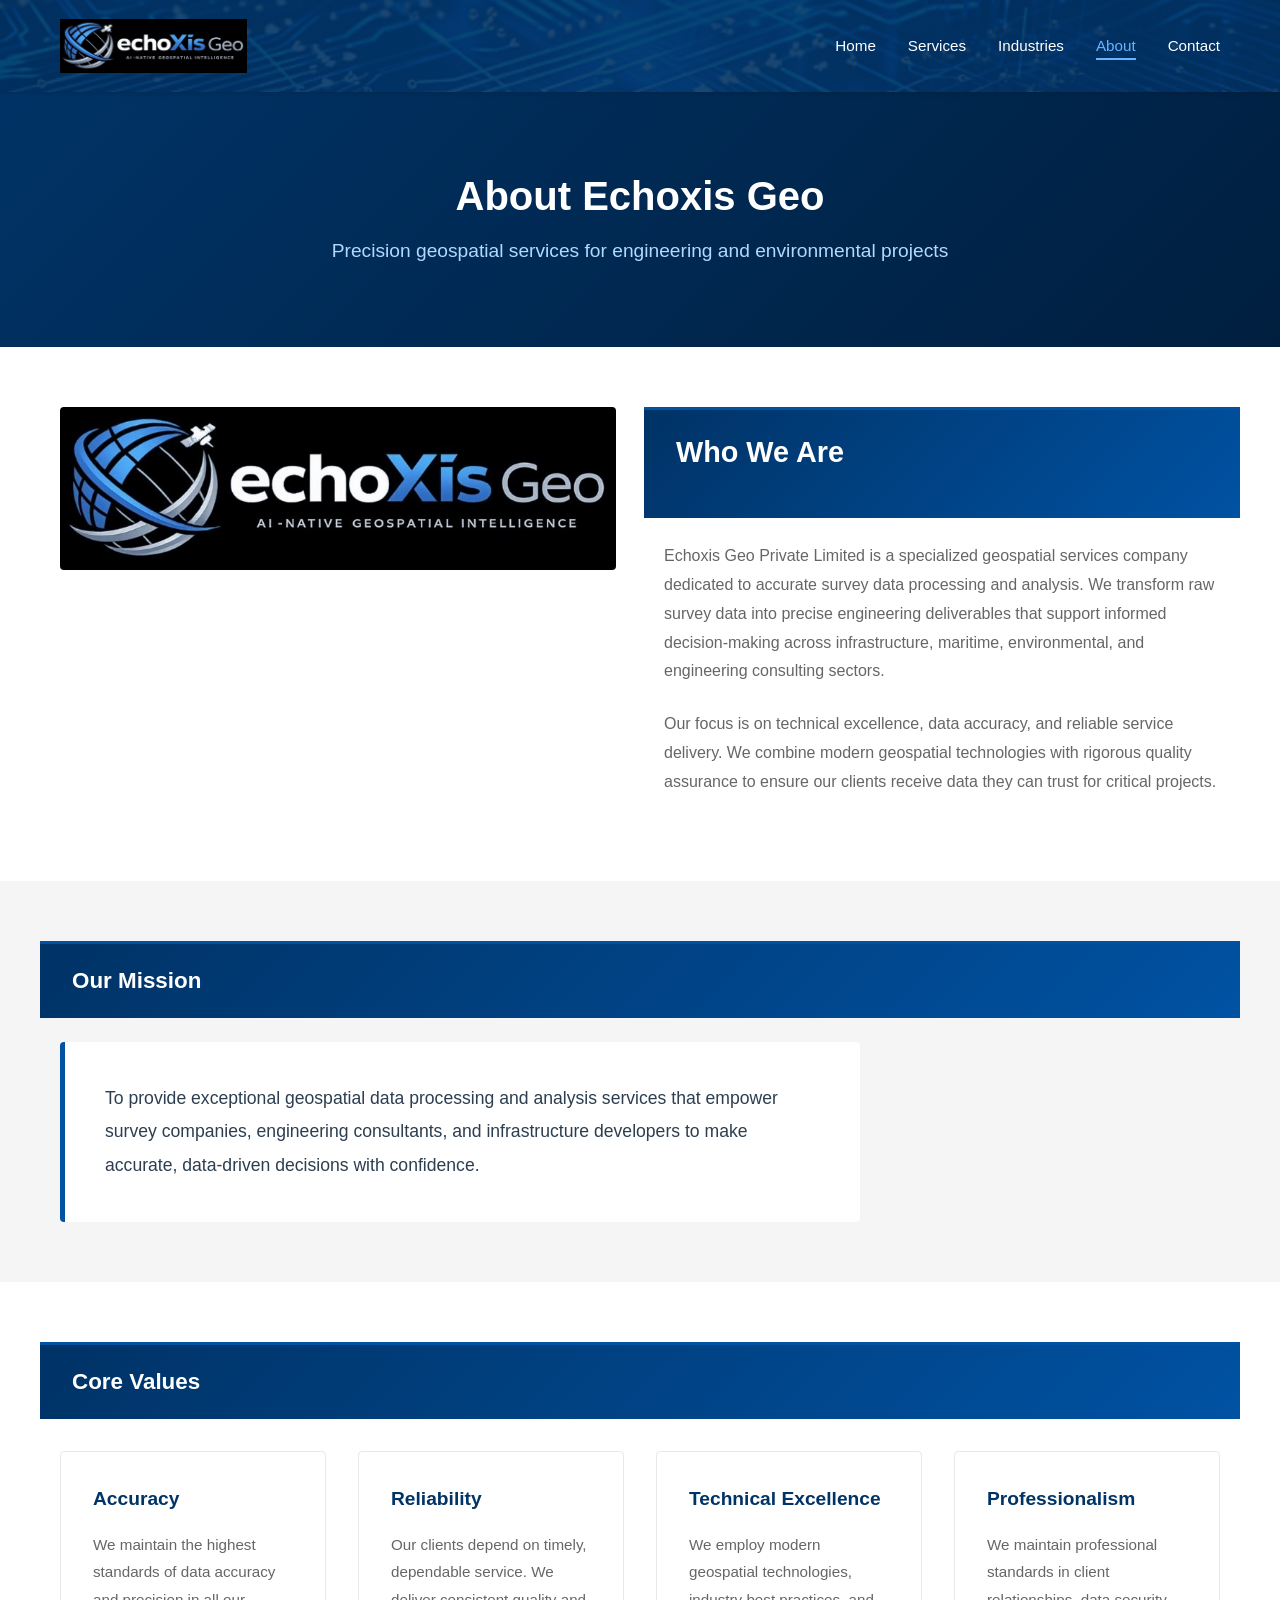
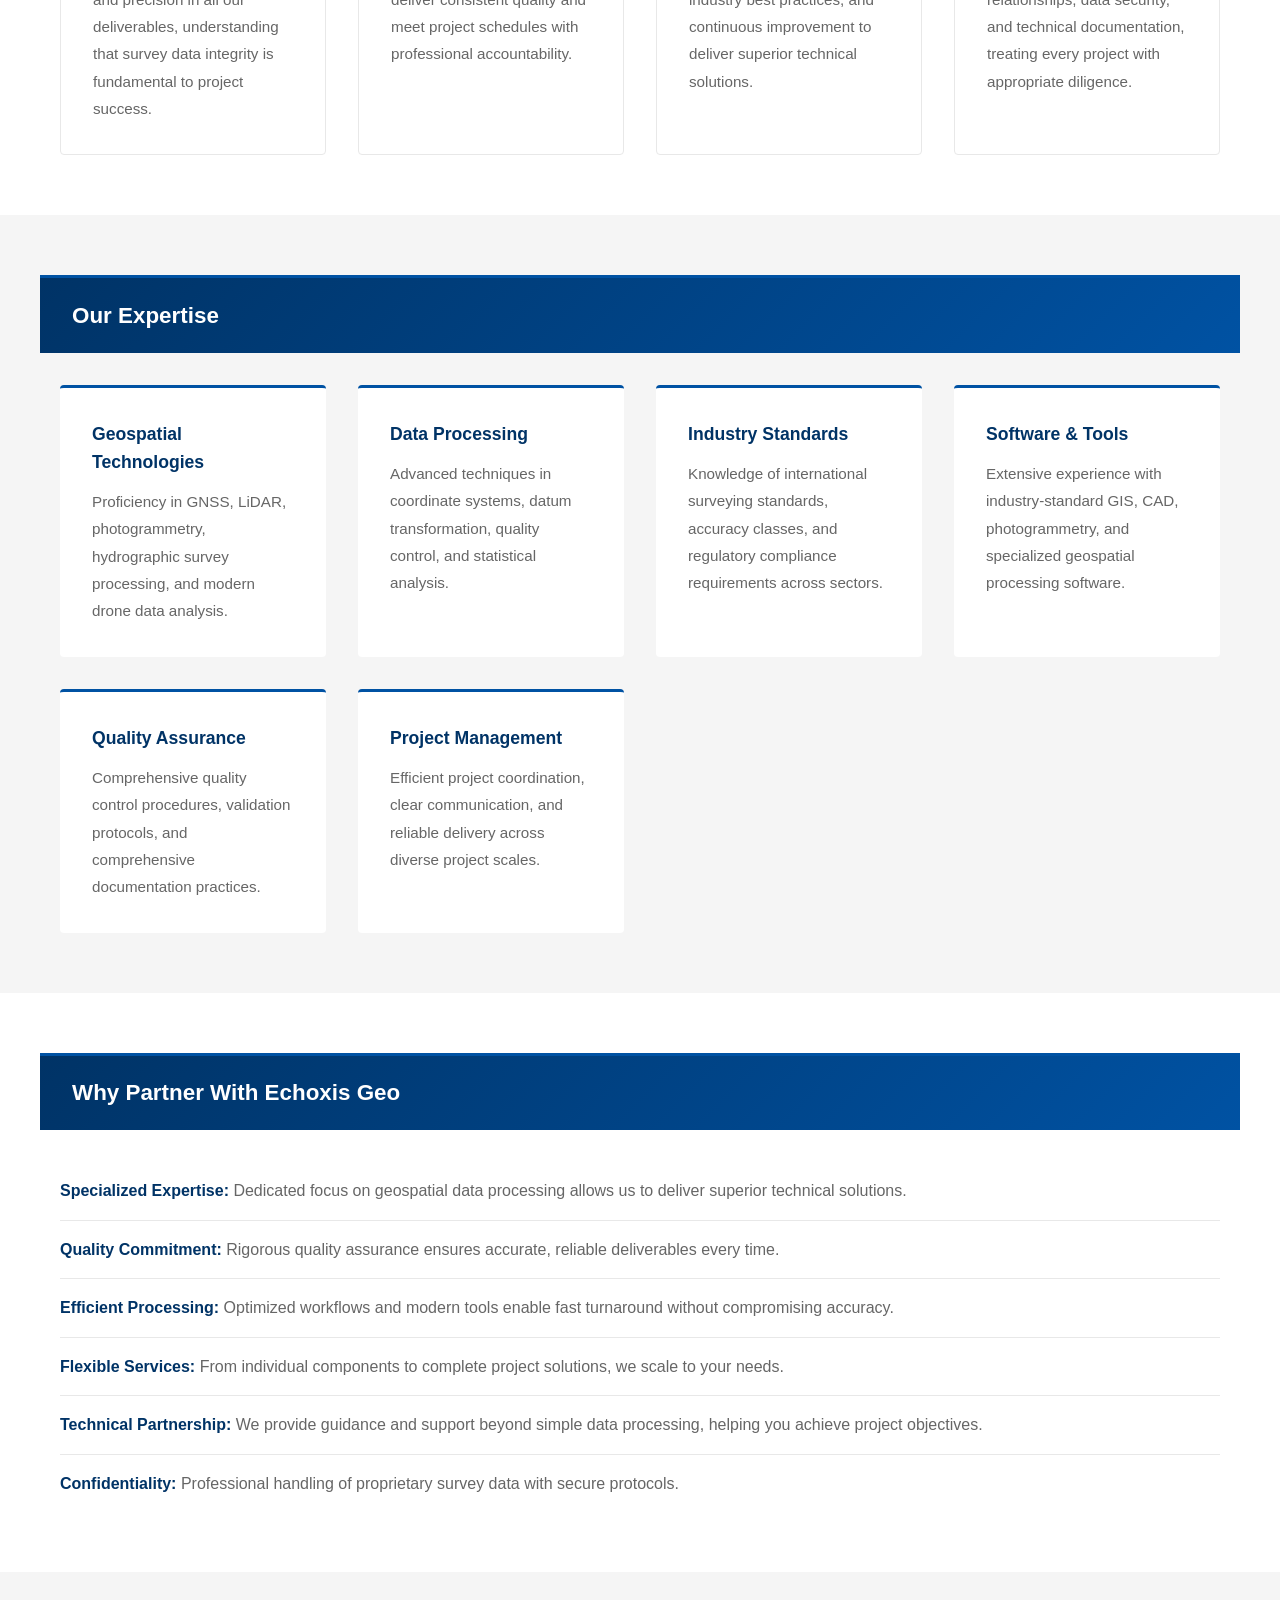
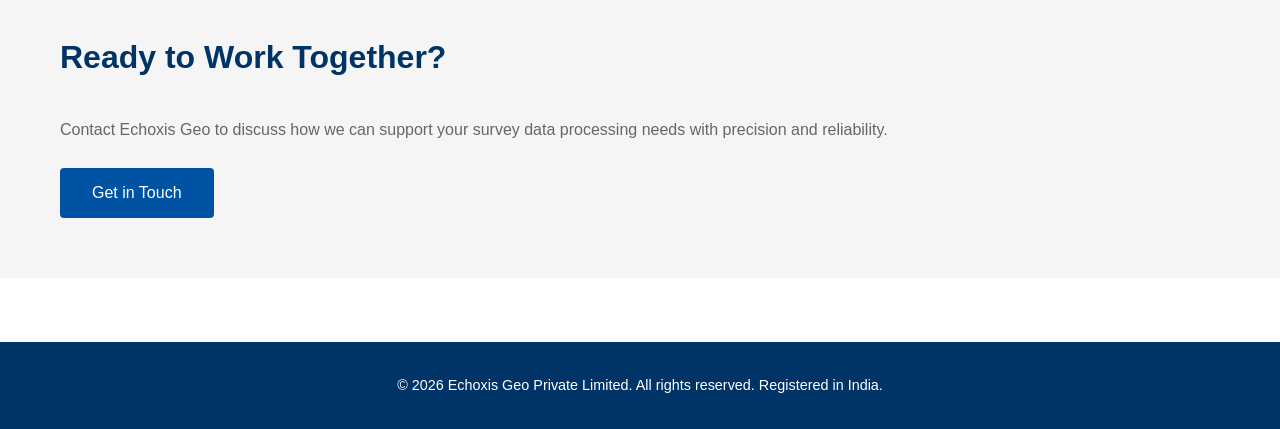
<file: about.html>
<!DOCTYPE html>
<html lang="en">
<head>
    <meta charset="UTF-8">
    <meta name="viewport" content="width=device-width, initial-scale=1.0">
    <title>About - Echoxis Geo</title>
    <link rel="stylesheet" href="styles.css">
</head>
<body>
    <!-- Navigation -->
    <nav class="navbar">
        <div class="container">
            <div class="logo">
                <img src="images/company-logo.jpg" alt="Echoxis Geo" class="logo-image">
            </div>
            <ul class="nav-links">
                <li><a href="index.html">Home</a></li>
                <li><a href="services.html">Services</a></li>
                <li><a href="industries.html">Industries</a></li>
                <li><a href="about.html" class="active">About</a></li>
                <li><a href="contact.html">Contact</a></li>
            </ul>
        </div>
    </nav>

    <!-- Hero Section -->
    <section class="hero">
        <div class="container">
            <h1>About Echoxis Geo</h1>
            <p class="hero-subtitle">Precision geospatial services for engineering and environmental projects</p>
        </div>
    </section>

    <!-- Company Overview -->
    <section class="section">
        <div class="container">
            <div class="about-content">
                <div class="about-image">
                    <img src="images/company-logo.jpg" alt="Echoxis Geo company logo">
                </div>
                <div class="about-text">
                    <div class="heading-tab">
                        <h2>Who We Are</h2>
                    </div>
                    <p>Echoxis Geo Private Limited is a specialized geospatial services company dedicated to accurate survey data processing and analysis. We transform raw survey data into precise engineering deliverables that support informed decision-making across infrastructure, maritime, environmental, and engineering consulting sectors.</p>
                    
                    <p>Our focus is on technical excellence, data accuracy, and reliable service delivery. We combine modern geospatial technologies with rigorous quality assurance to ensure our clients receive data they can trust for critical projects.</p>
                </div>
            </div>
        </div>
    </section>

    <!-- Our Mission -->
    <section class="section section-alt">
        <div class="container">
            <div class="heading-tab">
                <h2>Our Mission</h2>
            </div>
            <div class="mission-box">
                <p>To provide exceptional geospatial data processing and analysis services that empower survey companies, engineering consultants, and infrastructure developers to make accurate, data-driven decisions with confidence.</p>
            </div>
        </div>
    </section>

    <!-- Core Values -->
    <section class="section">
        <div class="container">
            <div class="heading-tab">
                <h2>Core Values</h2>
            </div>
            <div class="values-grid">
                <div class="value-card">
                    <h3>Accuracy</h3>
                    <p>We maintain the highest standards of data accuracy and precision in all our deliverables, understanding that survey data integrity is fundamental to project success.</p>
                </div>
                <div class="value-card">
                    <h3>Reliability</h3>
                    <p>Our clients depend on timely, dependable service. We deliver consistent quality and meet project schedules with professional accountability.</p>
                </div>
                <div class="value-card">
                    <h3>Technical Excellence</h3>
                    <p>We employ modern geospatial technologies, industry best practices, and continuous improvement to deliver superior technical solutions.</p>
                </div>
                <div class="value-card">
                    <h3>Professionalism</h3>
                    <p>We maintain professional standards in client relationships, data security, and technical documentation, treating every project with appropriate diligence.</p>
                </div>
            </div>
        </div>
    </section>

    <!-- Expertise -->
    <section class="section section-alt">
        <div class="container">
            <div class="heading-tab">
                <h2>Our Expertise</h2>
            </div>
            <div class="expertise">
                <div class="expertise-item">
                    <h3>Geospatial Technologies</h3>
                    <p>Proficiency in GNSS, LiDAR, photogrammetry, hydrographic survey processing, and modern drone data analysis.</p>
                </div>
                <div class="expertise-item">
                    <h3>Data Processing</h3>
                    <p>Advanced techniques in coordinate systems, datum transformation, quality control, and statistical analysis.</p>
                </div>
                <div class="expertise-item">
                    <h3>Industry Standards</h3>
                    <p>Knowledge of international surveying standards, accuracy classes, and regulatory compliance requirements across sectors.</p>
                </div>
                <div class="expertise-item">
                    <h3>Software & Tools</h3>
                    <p>Extensive experience with industry-standard GIS, CAD, photogrammetry, and specialized geospatial processing software.</p>
                </div>
                <div class="expertise-item">
                    <h3>Quality Assurance</h3>
                    <p>Comprehensive quality control procedures, validation protocols, and comprehensive documentation practices.</p>
                </div>
                <div class="expertise-item">
                    <h3>Project Management</h3>
                    <p>Efficient project coordination, clear communication, and reliable delivery across diverse project scales.</p>
                </div>
            </div>
        </div>
    </section>

    <!-- Why Choose Us -->
    <section class="section">
        <div class="container">
            <div class="heading-tab">
                <h2>Why Partner With Echoxis Geo</h2>
            </div>
            <ul class="why-list">
                <li><strong>Specialized Expertise:</strong> Dedicated focus on geospatial data processing allows us to deliver superior technical solutions.</li>
                <li><strong>Quality Commitment:</strong> Rigorous quality assurance ensures accurate, reliable deliverables every time.</li>
                <li><strong>Efficient Processing:</strong> Optimized workflows and modern tools enable fast turnaround without compromising accuracy.</li>
                <li><strong>Flexible Services:</strong> From individual components to complete project solutions, we scale to your needs.</li>
                <li><strong>Technical Partnership:</strong> We provide guidance and support beyond simple data processing, helping you achieve project objectives.</li>
                <li><strong>Confidentiality:</strong> Professional handling of proprietary survey data with secure protocols.</li>
            </ul>
        </div>
    </section>

    <!-- CTA Section -->
    <section class="section section-alt">
        <div class="container">
            <h2>Ready to Work Together?</h2>
            <p>Contact Echoxis Geo to discuss how we can support your survey data processing needs with precision and reliability.</p>
            <a href="contact.html" class="btn">Get in Touch</a>
        </div>
    </section>

    <!-- Footer -->
    <footer class="footer">
        <div class="container">
            <p>&copy; 2026 Echoxis Geo Private Limited. All rights reserved. Registered in India.</p>
        </div>
    </footer>
</body>
</html>
</file>
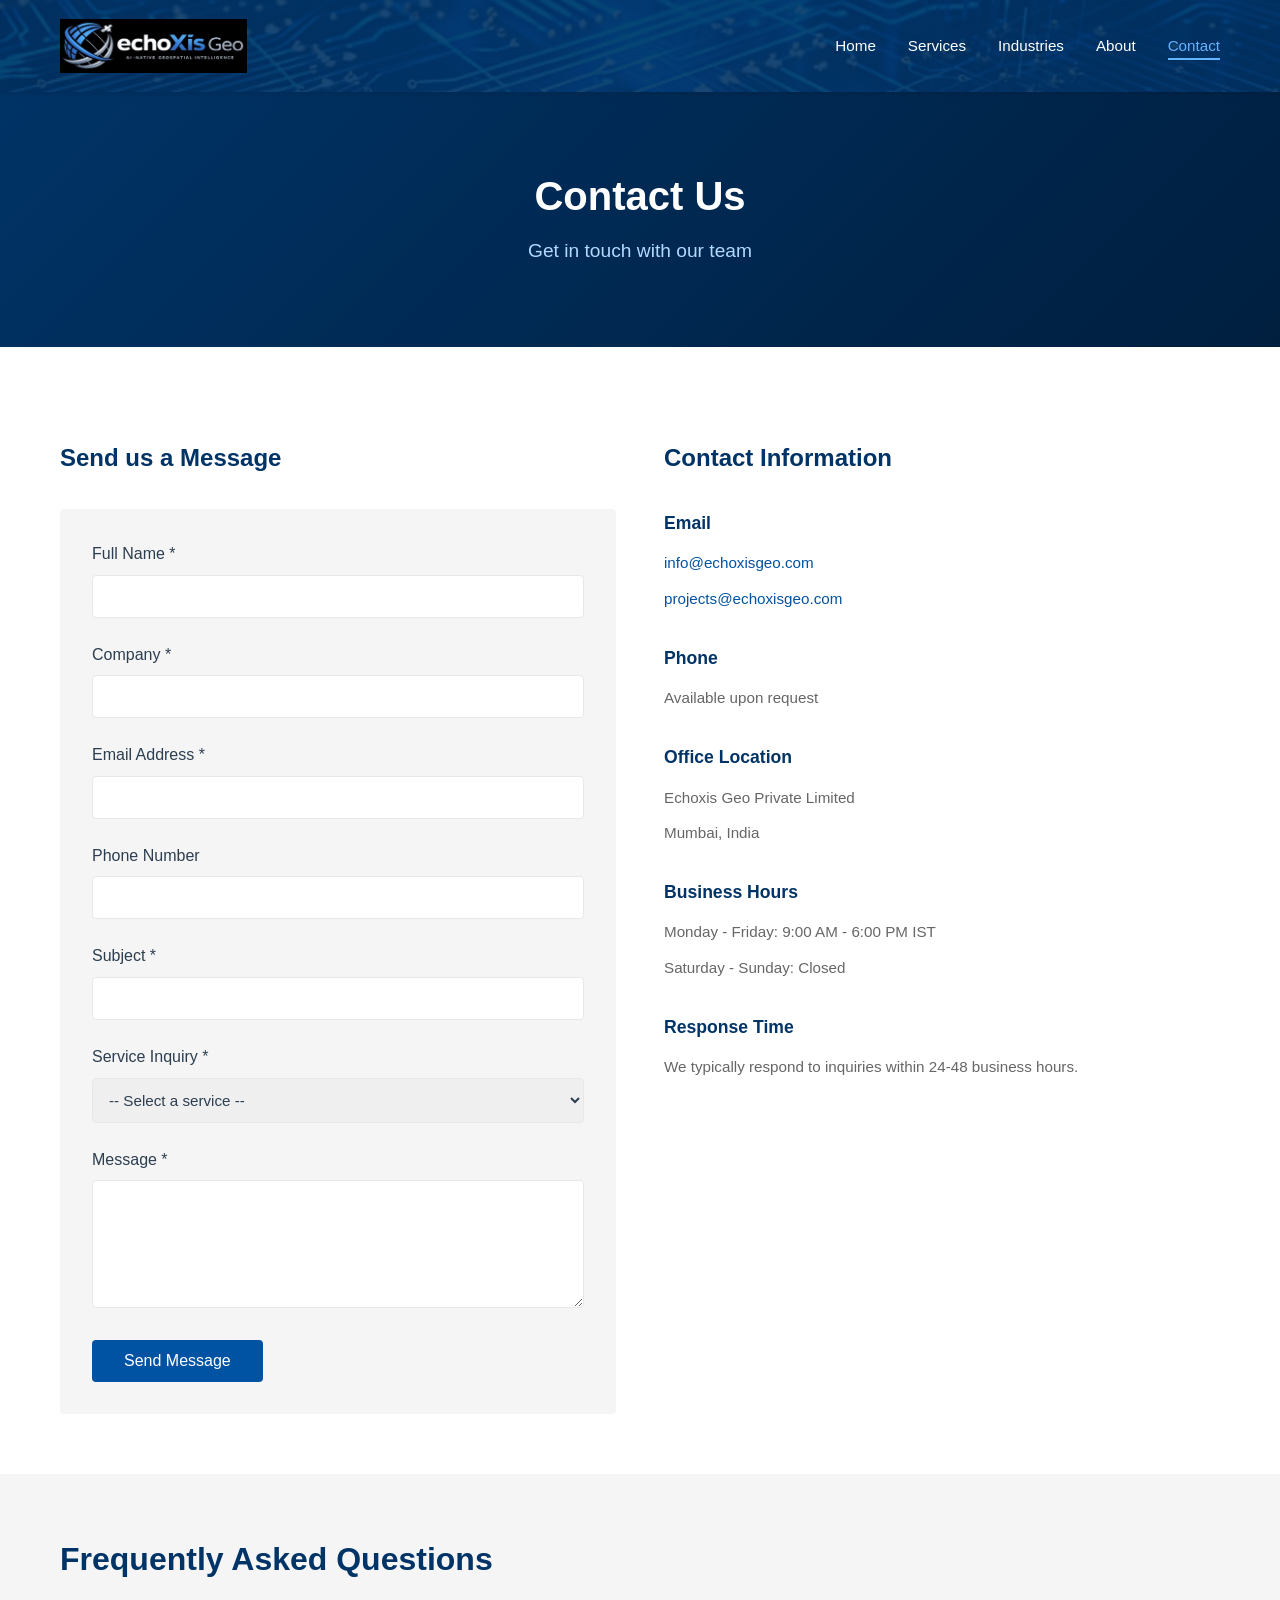
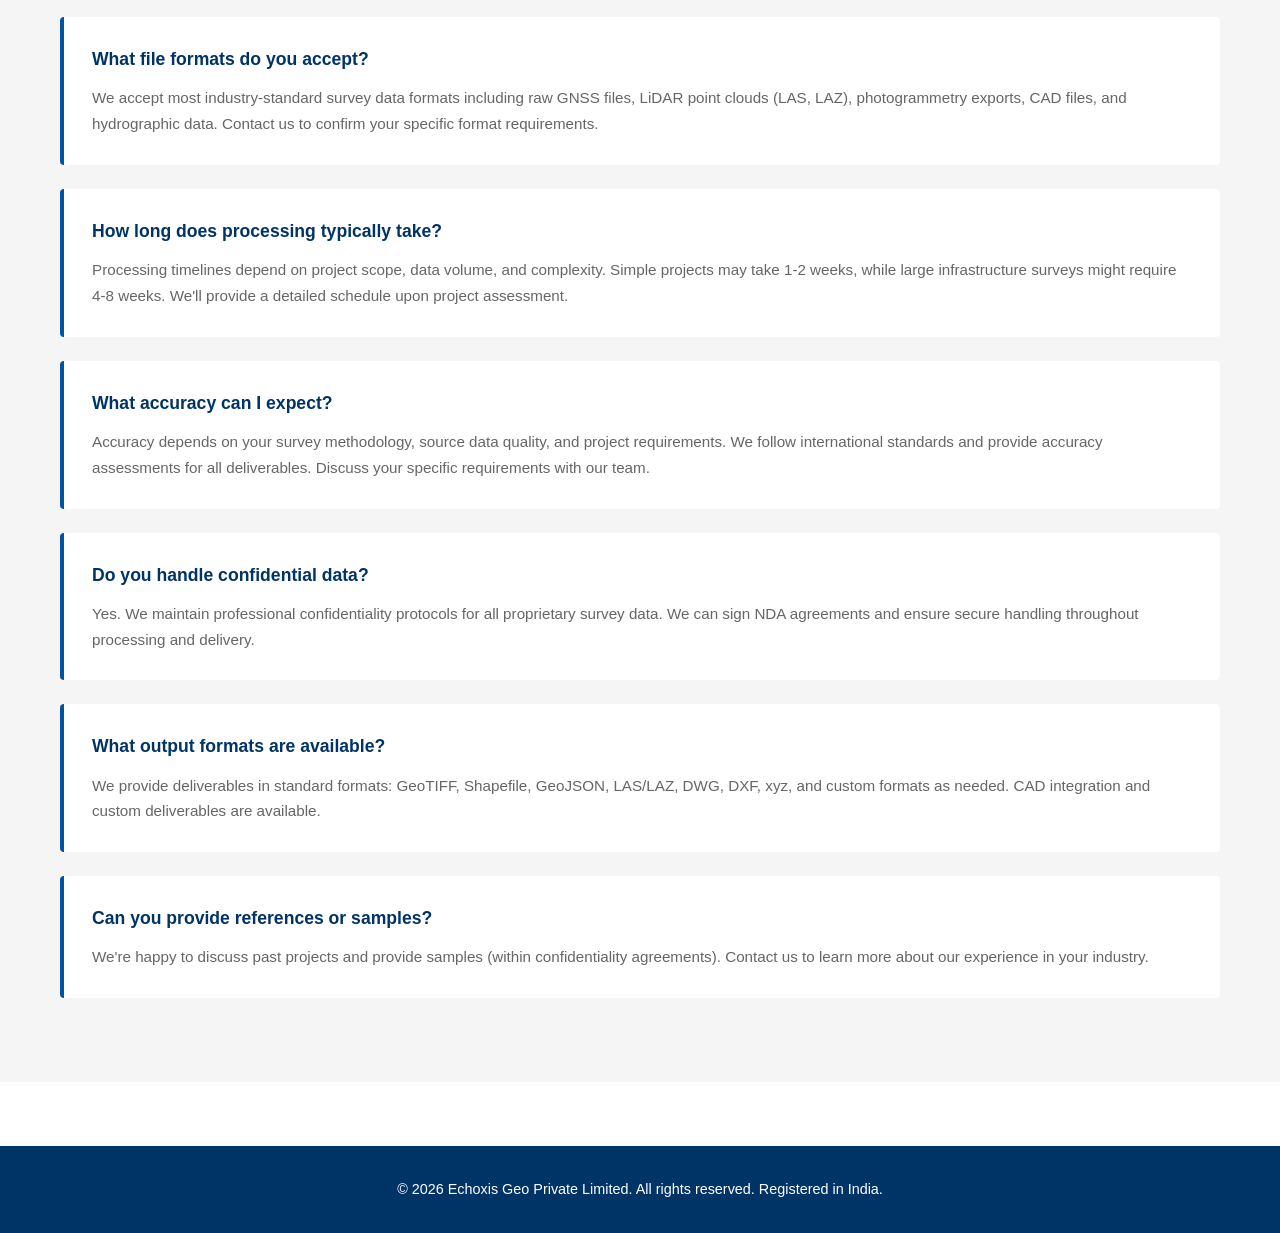
<file: contact.html>
<!DOCTYPE html>
<html lang="en">
<head>
    <meta charset="UTF-8">
    <meta name="viewport" content="width=device-width, initial-scale=1.0">
    <title>Contact - Echoxis Geo</title>
    <link rel="stylesheet" href="styles.css">
</head>
<body>
    <!-- Navigation -->
    <nav class="navbar">
        <div class="container">
            <div class="logo">
                <img src="images/company-logo.jpg" alt="Echoxis Geo" class="logo-image">
            </div>
            <ul class="nav-links">
                <li><a href="index.html">Home</a></li>
                <li><a href="services.html">Services</a></li>
                <li><a href="industries.html">Industries</a></li>
                <li><a href="about.html">About</a></li>
                <li><a href="contact.html" class="active">Contact</a></li>
            </ul>
        </div>
    </nav>

    <!-- Hero Section -->
    <section class="hero">
        <div class="container">
            <h1>Contact Us</h1>
            <p class="hero-subtitle">Get in touch with our team</p>
        </div>
    </section>

    <!-- Contact Section -->
    <section class="section">
        <div class="container">
            <div class="contact-wrapper">
                <!-- Contact Form -->
                <div class="contact-form-container">
                    <h2>Send us a Message</h2>
                    <form id="contactForm" class="contact-form">
                        <div class="form-group">
                            <label for="name">Full Name *</label>
                            <input type="text" id="name" name="name" required>
                        </div>

                        <div class="form-group">
                            <label for="company">Company *</label>
                            <input type="text" id="company" name="company" required>
                        </div>

                        <div class="form-group">
                            <label for="email">Email Address *</label>
                            <input type="email" id="email" name="email" required>
                        </div>

                        <div class="form-group">
                            <label for="phone">Phone Number</label>
                            <input type="tel" id="phone" name="phone">
                        </div>

                        <div class="form-group">
                            <label for="subject">Subject *</label>
                            <input type="text" id="subject" name="subject" required>
                        </div>

                        <div class="form-group">
                            <label for="service">Service Inquiry *</label>
                            <select id="service" name="service" required>
                                <option value="">-- Select a service --</option>
                                <option value="land-survey">Land Survey Data Processing</option>
                                <option value="hydrographic">Hydrographic Survey Data Processing</option>
                                <option value="drone-lidar">Drone and LiDAR Data Processing</option>
                                <option value="other">Other Inquiry</option>
                            </select>
                        </div>

                        <div class="form-group">
                            <label for="message">Message *</label>
                            <textarea id="message" name="message" rows="6" required></textarea>
                        </div>

                        <button type="submit" class="btn">Send Message</button>
                        <div id="formStatus" class="form-status"></div>
                    </form>
                </div>

                <!-- Contact Information -->
                <div class="contact-info-container">
                    <h2>Contact Information</h2>
                    
                    <div class="contact-info-item">
                        <h3>Email</h3>
                        <p><a href="mailto:info@echoxisgeo.com">info@echoxisgeo.com</a></p>
                        <p><a href="mailto:projects@echoxisgeo.com">projects@echoxisgeo.com</a></p>
                    </div>

                    <div class="contact-info-item">
                        <h3>Phone</h3>
                        <p>Available upon request</p>
                    </div>

                    <div class="contact-info-item">
                        <h3>Office Location</h3>
                        <p>Echoxis Geo Private Limited</p>
                        <p>Mumbai, India</p>
                    </div>

                    <div class="contact-info-item">
                        <h3>Business Hours</h3>
                        <p>Monday - Friday: 9:00 AM - 6:00 PM IST</p>
                        <p>Saturday - Sunday: Closed</p>
                    </div>

                    <div class="contact-info-item">
                        <h3>Response Time</h3>
                        <p>We typically respond to inquiries within 24-48 business hours.</p>
                    </div>
                </div>
            </div>
        </div>
    </section>

    <!-- FAQ Section -->
    <section class="section section-alt">
        <div class="container">
            <h2>Frequently Asked Questions</h2>
            <div class="faq">
                <div class="faq-item">
                    <h3>What file formats do you accept?</h3>
                    <p>We accept most industry-standard survey data formats including raw GNSS files, LiDAR point clouds (LAS, LAZ), photogrammetry exports, CAD files, and hydrographic data. Contact us to confirm your specific format requirements.</p>
                </div>

                <div class="faq-item">
                    <h3>How long does processing typically take?</h3>
                    <p>Processing timelines depend on project scope, data volume, and complexity. Simple projects may take 1-2 weeks, while large infrastructure surveys might require 4-8 weeks. We'll provide a detailed schedule upon project assessment.</p>
                </div>

                <div class="faq-item">
                    <h3>What accuracy can I expect?</h3>
                    <p>Accuracy depends on your survey methodology, source data quality, and project requirements. We follow international standards and provide accuracy assessments for all deliverables. Discuss your specific requirements with our team.</p>
                </div>

                <div class="faq-item">
                    <h3>Do you handle confidential data?</h3>
                    <p>Yes. We maintain professional confidentiality protocols for all proprietary survey data. We can sign NDA agreements and ensure secure handling throughout processing and delivery.</p>
                </div>

                <div class="faq-item">
                    <h3>What output formats are available?</h3>
                    <p>We provide deliverables in standard formats: GeoTIFF, Shapefile, GeoJSON, LAS/LAZ, DWG, DXF, xyz, and custom formats as needed. CAD integration and custom deliverables are available.</p>
                </div>

                <div class="faq-item">
                    <h3>Can you provide references or samples?</h3>
                    <p>We're happy to discuss past projects and provide samples (within confidentiality agreements). Contact us to learn more about our experience in your industry.</p>
                </div>
            </div>
        </div>
    </section>

    <!-- Footer -->
    <footer class="footer">
        <div class="container">
            <p>&copy; 2026 Echoxis Geo Private Limited. All rights reserved. Registered in India.</p>
        </div>
    </footer>

    <script src="script.js"></script>
</body>
</html>
</file>
<file: styles.css>
/* ==================== */
/* Global Styles        */
/* ==================== */
* {
    margin: 0;
    padding: 0;
    box-sizing: border-box;
}

:root {
    --primary-dark: #003366;
    --primary-darker: #001f3f;
    --secondary-blue: #0052a3;
    --light-grey: #f5f5f5;
    --medium-grey: #e8e8e8;
    --dark-grey: #333333;
    --text-dark: #2c3e50;
    --text-light: #666666;
    --white: #ffffff;
    --accent-color: #0066cc;
    --hover-color: #004d80;
}

html {
    scroll-behavior: smooth;
}

body {
    font-family: -apple-system, BlinkMacSystemFont, 'Segoe UI', Roboto, 'Helvetica Neue', Arial, sans-serif;
    line-height: 1.6;
    color: var(--text-dark);
    background-color: var(--white);
}

/* ==================== */
/* Container           */
/* ==================== */
.container {
    max-width: 1200px;
    margin: 0 auto;
    padding: 0 20px;
}

/* ==================== */
/* Navigation          */
/* ==================== */
.navbar {
    background: linear-gradient(rgba(0, 51, 102, 0.9), rgba(0, 51, 102, 0.9)), url('images/top-bar.jpg') center/cover;
    padding: 1rem 0;
    position: sticky;
    top: 0;
    z-index: 1000;
    box-shadow: 0 2px 4px rgba(0, 0, 0, 0.1);
}

.navbar .container {
    display: flex;
    justify-content: space-between;
    align-items: center;
}

.logo {
    font-size: 1.5rem;
    font-weight: 600;
    color: var(--white);
    letter-spacing: 0.5px;
    display: flex;
    flex-direction: column;
    height: 60px;
    display: flex;
    align-items: center;
    justify-content: center;
}

.logo-image {
    height: 55px;
    width: auto;
    max-width: 200px;
    display: block;
    object-fit: contain;
    object-position: left center;
}

.tagline {
    font-size: 0.65rem;
    font-weight: 400;
    color: #b3d9ff;
    letter-spacing: 0.3px;
    margin-top: 0.15rem;
}

.nav-links {
    display: flex;
    list-style: none;
    gap: 2rem;
}

.nav-links a {
    color: var(--white);
    text-decoration: none;
    font-size: 0.95rem;
    transition: color 0.3s ease;
    border-bottom: 2px solid transparent;
    padding-bottom: 0.25rem;
}

.nav-links a:hover,
.nav-links a.active {
    color: #66b3ff;
    border-bottom-color: #66b3ff;
}

/* ==================== */
/* Hero Section        */
/* ==================== */
.hero {
    background: linear-gradient(135deg, var(--primary-dark) 0%, var(--primary-darker) 100%);
    color: var(--white);
    padding: 80px 0;
    text-align: center;
}

.hero h1 {
    font-size: 2.5rem;
    margin-bottom: 1rem;
    line-height: 1.2;
    font-weight: 600;
}

.hero-subtitle {
    font-size: 1.2rem;
    color: #b3d9ff;
    font-weight: 300;
}

/* Featured Image Section */
.featured-image {
    width: 100%;
    max-height: 400px;
    overflow: hidden;
    background-color: var(--light-grey);
}

.hero-image {
    width: 100%;
    height: 400px;
    object-fit: cover;
    display: block;
}

/* ==================== */
/* Sections            */
/* ==================== */
.section {
    padding: 60px 0;
}

.section-alt {
    background-color: var(--light-grey);
}

.section h2 {
    font-size: 2rem;
    margin-bottom: 2rem;
    color: var(--primary-dark);
    font-weight: 600;
}

.section p {
    font-size: 1rem;
    line-height: 1.8;
    color: var(--text-light);
    margin-bottom: 1.5rem;
}

.section-content {
    max-width: 800px;
}

/* ==================== */
/* Designer Tab        */
/* ==================== */
.designer-tab {
    background-color: var(--white);
    border-radius: 6px;
    box-shadow: 0 2px 8px rgba(0, 0, 0, 0.08);
    overflow: hidden;
    border-top: 5px solid var(--secondary-blue);
    width: 100%;
    margin: 0 -20px 2rem -20px;
    border-radius: 0;
}

.tab-header {
    background: linear-gradient(135deg, var(--primary-dark) 0%, var(--secondary-blue) 100%);
    padding: 2rem 2rem 2rem calc(2rem + 20px);
    position: relative;
    z-index: 1;
}

.tab-title {
    font-size: 1.6rem;
    font-weight: 900;
    margin: 0;
    color: #ffffff !important;
    position: relative;
    z-index: 2;
}

.tab-content {
    padding: 2rem 2rem 2rem calc(2rem + 20px);
}

.tab-content p {
    font-size: 1rem;
    line-height: 1.8;
    color: var(--text-light);
    margin: 0;
}

/* ==================== */
/* Heading Tabs        */
/* ==================== */
.heading-tab {
    background: linear-gradient(135deg, var(--primary-dark) 0%, var(--secondary-blue) 100%);
    padding: 1.2rem 2rem;
    margin: 0 -20px 1.5rem -20px;
    border-top: 3px solid var(--secondary-blue);
}

.heading-tab h2 {
    margin: 0;
    color: #ffffff !important;
    font-size: 1.4rem;
    font-weight: 900;
    position: relative;
    z-index: 2;
}

/* ==================== */
/* Services Overview   */
/* ==================== */
.services-overview {
    padding: 60px 0;
    background-color: var(--white);
}

.services-grid {
    display: grid;
    grid-template-columns: repeat(auto-fit, minmax(250px, 1fr));
    gap: 2rem;
    margin-top: 2rem;
}

.service-card {
    background-color: var(--light-grey);
    padding: 2rem;
    border-radius: 4px;
    border-left: 4px solid var(--secondary-blue);
    transition: box-shadow 0.3s ease;
    overflow: hidden;
}

.service-card:hover {
    box-shadow: 0 4px 12px rgba(0, 0, 0, 0.1);
}

.service-image {
    width: 100%;
    height: 200px;
    overflow: hidden;
    margin: -2rem -2rem 1.5rem -2rem;
    border-radius: 4px 4px 0 0;
}

.service-image img {
    width: 100%;
    height: 100%;
    object-fit: cover;
    display: block;
}

.service-card h3 {
    font-size: 1.2rem;
    color: var(--primary-dark);
    margin-bottom: 1rem;
    font-weight: 600;
}

.service-card p {
    font-size: 0.95rem;
    line-height: 1.7;
    margin-bottom: 0;
}

/* ==================== */
/* Deliverables Grid   */
/* ==================== */
.deliverables-grid {
    display: grid;
    grid-template-columns: repeat(auto-fit, minmax(240px, 1fr));
    gap: 1.5rem;
    margin-top: 2rem;
}

.deliverable-item {
    background-color: var(--light-grey);
    padding: 1.75rem;
    border-radius: 4px;
    border-top: 3px solid var(--secondary-blue);
    transition: transform 0.3s ease;
    overflow: hidden;
}

.deliverable-item:hover {
    transform: translateY(-2px);
}

.deliverable-image {
    width: 100%;
    height: 150px;
    overflow: hidden;
    margin: -1.75rem -1.75rem 1rem -1.75rem;
    border-radius: 4px 4px 0 0;
}

.deliverable-image img {
    width: 100%;
    height: 100%;
    object-fit: cover;
    display: block;
}

.deliverable-item h3 {
    font-size: 1.05rem;
    color: var(--primary-dark);
    margin-bottom: 0.75rem;
    font-weight: 600;
}

.deliverable-item p {
    font-size: 0.9rem;
    color: var(--text-light);
    margin-bottom: 0;
    line-height: 1.6;
}

/* ==================== */
/* Tools Grid          */
/* ==================== */
.tools-grid {
    display: grid;
    grid-template-columns: repeat(auto-fit, minmax(180px, 1fr));
    gap: 1rem;
    margin-top: 1.5rem;
}

.tool-item {
    background-color: var(--white);
    padding: 1rem 1.5rem;
    border-radius: 4px;
    border-left: 3px solid var(--secondary-blue);
    font-weight: 500;
    color: var(--primary-dark);
    text-align: left;
}

/* ==================== */
/* Strengths Grid      */
/* ==================== */
.strengths {
    display: grid;
    grid-template-columns: repeat(auto-fit, minmax(220px, 1fr));
    gap: 2rem;
    margin-top: 2rem;
}

.strength-item {
    padding: 1.5rem;
    background-color: var(--white);
    border-radius: 4px;
    border-top: 3px solid var(--secondary-blue);
}

.strength-item h3 {
    color: var(--primary-dark);
    font-size: 1.1rem;
    margin-bottom: 0.5rem;
    font-weight: 600;
}

.strength-item p {
    font-size: 0.95rem;
    margin-bottom: 0;
}

/* ==================== */
/* Service Details     */
/* ==================== */
.service-detail {
    margin-bottom: 3rem;
    padding-bottom: 3rem;
    border-bottom: 1px solid var(--medium-grey);
}

.service-detail:last-child {
    border-bottom: none;
}

.service-detail-image {
    width: 100%;
    height: 300px;
    overflow: hidden;
    margin-bottom: 2rem;
    border-radius: 4px;
}

.service-detail-image img {
    width: 100%;
    height: 100%;
    object-fit: cover;
    display: block;
}

.service-detail h2 {
    font-size: 1.8rem;
    margin-bottom: 1.5rem;
    color: var(--primary-dark);
}

.service-description {
    color: var(--text-light);
}

.service-list {
    list-style: none;
    margin-top: 1rem;
}

.service-list li {
    padding: 0.75rem 0 0.75rem 1.5rem;
    position: relative;
    color: var(--text-light);
}

.service-list li:before {
    content: "▸";
    position: absolute;
    left: 0;
    color: var(--secondary-blue);
    font-weight: bold;
}

/* ==================== */
/* Industry Cards      */
/* ==================== */
.industry-card-large {
    background-color: var(--light-grey);
    padding: 2.5rem;
    margin-bottom: 2rem;
    border-radius: 4px;
    border-left: 5px solid var(--secondary-blue);
    overflow: hidden;
}

.industry-image {
    width: 100%;
    height: 250px;
    overflow: hidden;
    margin: -2.5rem -2.5rem 1.5rem -2.5rem;
    border-radius: 4px 4px 0 0;
}

.industry-image img {
    width: 100%;
    height: 100%;
    object-fit: cover;
    display: block;
}

.industry-card-large h2 {
    font-size: 1.5rem;
    margin-bottom: 1rem;
    color: var(--primary-dark);
}

.industry-content p {
    margin-bottom: 1rem;
}

.industry-content ul {
    margin-left: 1.5rem;
    margin-top: 1rem;
}

.industry-content li {
    margin-bottom: 0.75rem;
    color: var(--text-light);
}

/* ==================== */
/* Values Grid         */
/* ==================== */
.values-grid {
    display: grid;
    grid-template-columns: repeat(auto-fit, minmax(250px, 1fr));
    gap: 2rem;
    margin-top: 2rem;
}

.value-card {
    background-color: var(--white);
    padding: 2rem;
    border-radius: 4px;
    border: 1px solid var(--medium-grey);
    transition: transform 0.3s ease;
}

.value-card:hover {
    transform: translateY(-4px);
}

.value-card h3 {
    color: var(--primary-dark);
    font-size: 1.2rem;
    margin-bottom: 1rem;
    font-weight: 600;
}

.value-card p {
    font-size: 0.95rem;
    margin-bottom: 0;
}

/* ==================== */
/* Mission Box         */
/* ==================== */
.mission-box {
    background-color: var(--white);
    padding: 2.5rem;
    border-radius: 4px;
    border-left: 5px solid var(--secondary-blue);
    max-width: 800px;
}

.mission-box p {
    font-size: 1.1rem;
    line-height: 1.9;
    color: var(--text-dark);
    margin-bottom: 0;
}

/* About Content */
.about-content {
    display: grid;
    grid-template-columns: 1fr 1fr;
    gap: 3rem;
    align-items: start;
}

.about-image {
    width: 100%;
    height: auto;
    max-height: 500px;
    overflow: hidden;
    border-radius: 4px;
    display: flex;
    align-items: center;
    justify-content: center;
}

.about-image img {
    width: 100%;
    height: 100%;
    object-fit: contain;
    display: block;
}

.about-text h2 {
    font-size: 1.8rem;
    margin-bottom: 1.5rem;
    color: var(--primary-dark);
}

/* ==================== */
/* Expertise Grid      */
/* ==================== */
.expertise {
    display: grid;
    grid-template-columns: repeat(auto-fit, minmax(250px, 1fr));
    gap: 2rem;
    margin-top: 2rem;
}

.expertise-item {
    background-color: var(--white);
    padding: 2rem;
    border-radius: 4px;
    border-top: 3px solid var(--secondary-blue);
}

.expertise-item h3 {
    color: var(--primary-dark);
    font-size: 1.1rem;
    margin-bottom: 0.75rem;
    font-weight: 600;
}

.expertise-item p {
    font-size: 0.95rem;
    margin-bottom: 0;
}

/* ==================== */
/* Why List            */
/* ==================== */
.why-list {
    list-style: none;
    margin-top: 2rem;
}

.why-list li {
    padding: 1rem 0;
    color: var(--text-light);
    border-bottom: 1px solid var(--medium-grey);
}

.why-list li:last-child {
    border-bottom: none;
}

.why-list strong {
    color: var(--primary-dark);
}

/* ==================== */
/* Buttons             */
/* ==================== */
.btn {
    display: inline-block;
    background-color: var(--secondary-blue);
    color: var(--white);
    padding: 0.75rem 2rem;
    border-radius: 4px;
    text-decoration: none;
    font-weight: 500;
    transition: background-color 0.3s ease;
    border: none;
    cursor: pointer;
    font-size: 1rem;
    text-align: center;
}

.btn:hover {
    background-color: var(--hover-color);
}

/* ==================== */
/* Contact Page        */
/* ==================== */
.contact-wrapper {
    display: grid;
    grid-template-columns: 1fr 1fr;
    gap: 3rem;
    margin-top: 2rem;
}

.contact-form-container h2,
.contact-info-container h2 {
    font-size: 1.5rem;
    margin-bottom: 2rem;
    color: var(--primary-dark);
}

/* Form Styles */
.contact-form {
    background-color: var(--light-grey);
    padding: 2rem;
    border-radius: 4px;
}

.form-group {
    margin-bottom: 1.5rem;
}

.form-group label {
    display: block;
    margin-bottom: 0.5rem;
    font-weight: 500;
    color: var(--text-dark);
}

.form-group input,
.form-group textarea,
.form-group select {
    width: 100%;
    padding: 0.75rem;
    border: 1px solid var(--medium-grey);
    border-radius: 4px;
    font-family: inherit;
    font-size: 0.95rem;
    color: var(--text-dark);
    transition: border-color 0.3s ease;
}

.form-group input:focus,
.form-group textarea:focus,
.form-group select:focus {
    outline: none;
    border-color: var(--secondary-blue);
    box-shadow: 0 0 0 3px rgba(0, 82, 163, 0.1);
}

.form-group textarea {
    resize: vertical;
}

.form-status {
    margin-top: 1rem;
    padding: 0.75rem;
    border-radius: 4px;
    display: none;
}

.form-status.success {
    display: block;
    background-color: #d4edda;
    color: #155724;
    border: 1px solid #c3e6cb;
}

.form-status.error {
    display: block;
    background-color: #f8d7da;
    color: #721c24;
    border: 1px solid #f5c6cb;
}

/* Contact Info Styles */
.contact-info-item {
    margin-bottom: 2rem;
}

.contact-info-item h3 {
    font-size: 1.1rem;
    color: var(--primary-dark);
    margin-bottom: 0.75rem;
    font-weight: 600;
}

.contact-info-item p {
    font-size: 0.95rem;
    color: var(--text-light);
    margin-bottom: 0.5rem;
}

.contact-info-item a {
    color: var(--secondary-blue);
    text-decoration: none;
    transition: color 0.3s ease;
}

.contact-info-item a:hover {
    color: var(--hover-color);
    text-decoration: underline;
}

/* ==================== */
/* FAQ Section         */
/* ==================== */
.faq {
    margin-top: 2rem;
}

.faq-item {
    background-color: var(--white);
    padding: 1.75rem;
    margin-bottom: 1.5rem;
    border-radius: 4px;
    border-left: 4px solid var(--secondary-blue);
}

.faq-item h3 {
    font-size: 1.1rem;
    color: var(--primary-dark);
    margin-bottom: 0.75rem;
    font-weight: 600;
}

.faq-item p {
    font-size: 0.95rem;
    color: var(--text-light);
    margin-bottom: 0;
    line-height: 1.7;
}

/* ==================== */
/* Footer              */
/* ==================== */
.footer {
    background-color: var(--primary-dark);
    color: var(--white);
    text-align: center;
    padding: 2rem 0;
    margin-top: 4rem;
    font-size: 0.9rem;
}

/* ==================== */
/* Responsive Design   */
/* ==================== */
@media (max-width: 768px) {
    .hero h1 {
        font-size: 1.8rem;
    }

    .hero-subtitle {
        font-size: 1rem;
    }

    .hero-image {
        height: 250px;
    }

    .section h2 {
        font-size: 1.5rem;
    }

    .nav-links {
        gap: 1rem;
        font-size: 0.85rem;
    }

    .contact-wrapper {
        grid-template-columns: 1fr;
        gap: 2rem;
    }

    .services-grid,
    .strengths,
    .values-grid,
    .expertise {
        grid-template-columns: 1fr;
    }

    .deliverables-grid,
    .tools-grid {
        grid-template-columns: 1fr;
    }

    .about-content {
        grid-template-columns: 1fr;
    }

    .about-image {
        height: 250px;
    }

    .industry-card-large {
        padding: 1.5rem;
    }

    .why-list li {
        padding: 0.75rem 0;
    }
}

@media (max-width: 600px) {
    .hero {
        padding: 50px 0;
    }

    .hero h1 {
        font-size: 1.5rem;
    }

    .section {
        padding: 40px 0;
    }

    .nav-links {
        gap: 0.75rem;
        font-size: 0.75rem;
    }

    .logo {
        font-size: 1.2rem;
    }

    .contact-form {
        padding: 1.5rem;
    }

    .service-card,
    .value-card,
    .expertise-item,
    .strength-item {
        padding: 1.5rem;
    }

    .section h2 {
        font-size: 1.3rem;
    }
}
</file>
